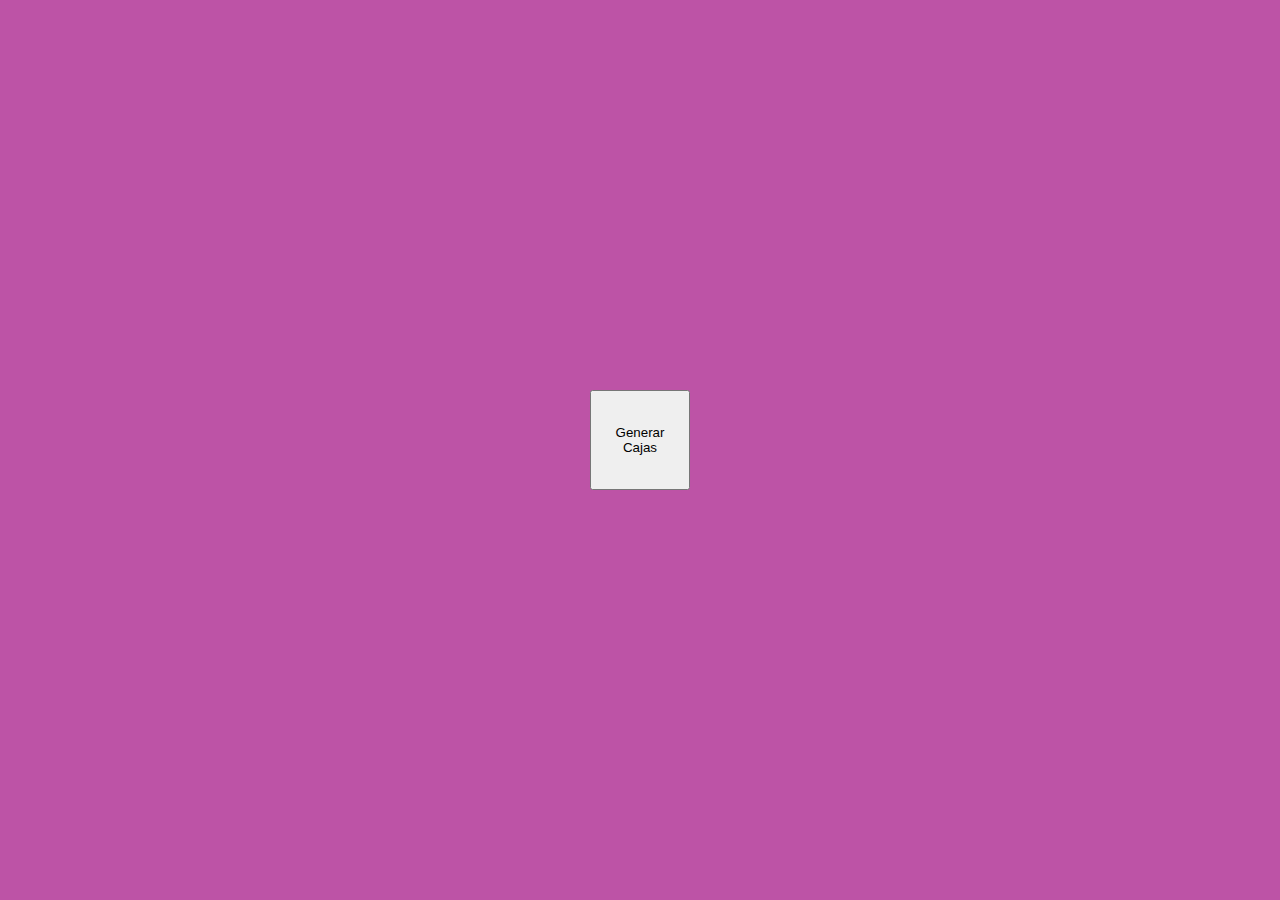
<file: html/ejercicio1.html>
<!DOCTYPE html>
<html lang="es">
<head>
    <meta charset="UTF-8">
    <meta name="viewport" content="width=device-width, initial-scale=1.0">
    <title>Cajas Dinámicas</title>
    <link rel="stylesheet" href="../css/estilos1.css">
    <link rel="icon" href="/img/perrito.png">
</head>
<body>
    <button id="botonGenerar">Generar Cajas</button>
    <div id="contenedorCajas"></div>

    <script src="../js/script1.js"></script>
</body>
</html>
</file>
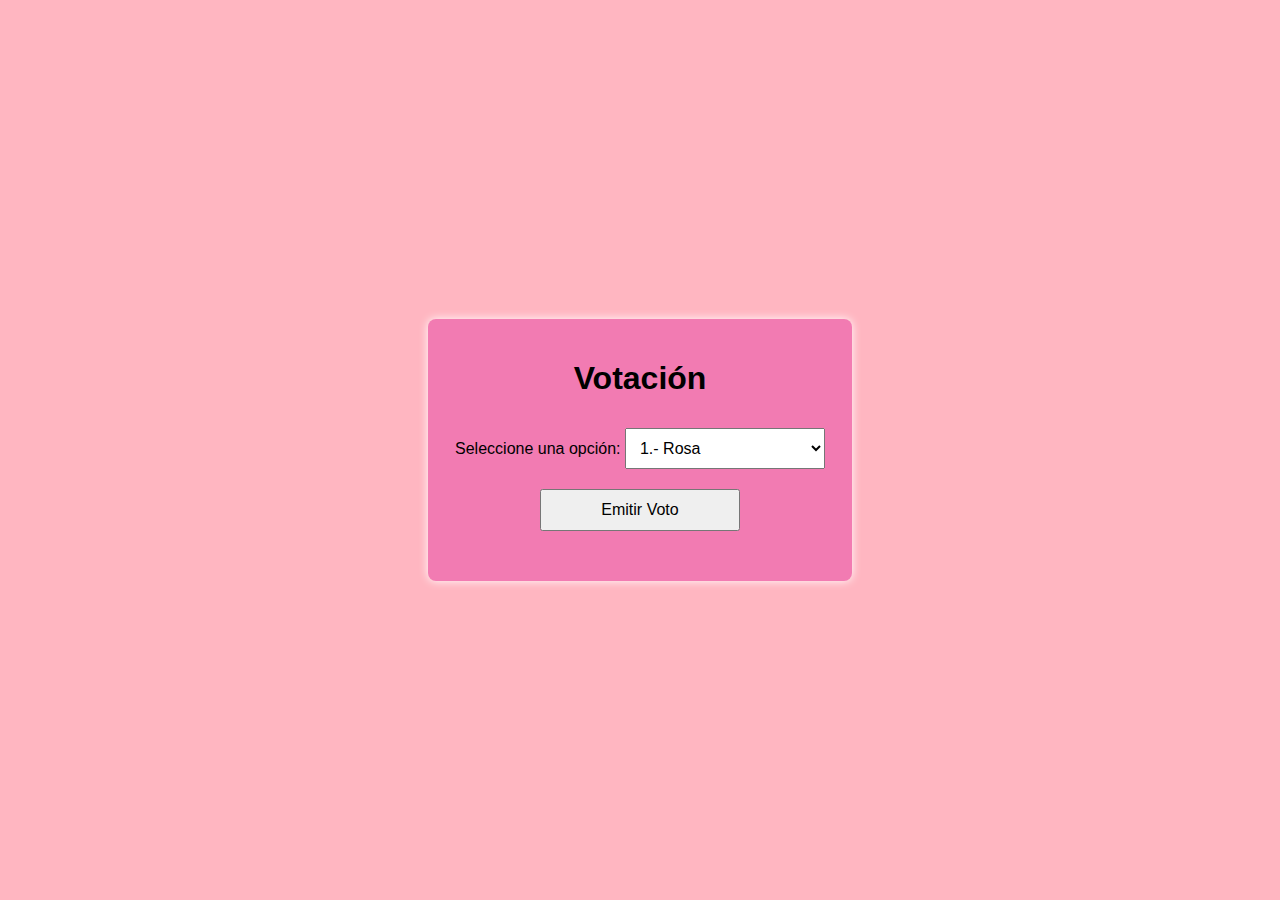
<file: html/ejercicio2.html>
<!DOCTYPE html>
<html lang="es">
<head>
    <meta charset="UTF-8">
    <meta name="viewport" content="width=device-width, initial-scale=1.0">
    <title>--Votación por Sección--</title>
    <link rel="stylesheet" href="../css/estilos2.css">
    <link rel="icon" href="/img/perrito.png">
</head>
<body>
    <div class="contenedor">
        <h1>Votación</h1>
        <form id="formularioVoto">
            <label for="seccion">Seleccione una opción:</label>
            <select id="seccion" name="seccion">
                <option value="norte">1.- Rosa</option>
                <option value="sur">2.- Negro</option>
                <option value="centro">3.- Azul</option>
            </select>
            <button type="submit">Emitir Voto</button>
        </form>
        <div id="resultado"></div>
    </div>

    <script src="../js/script2.js"></script>
</body>
</html>
</file>
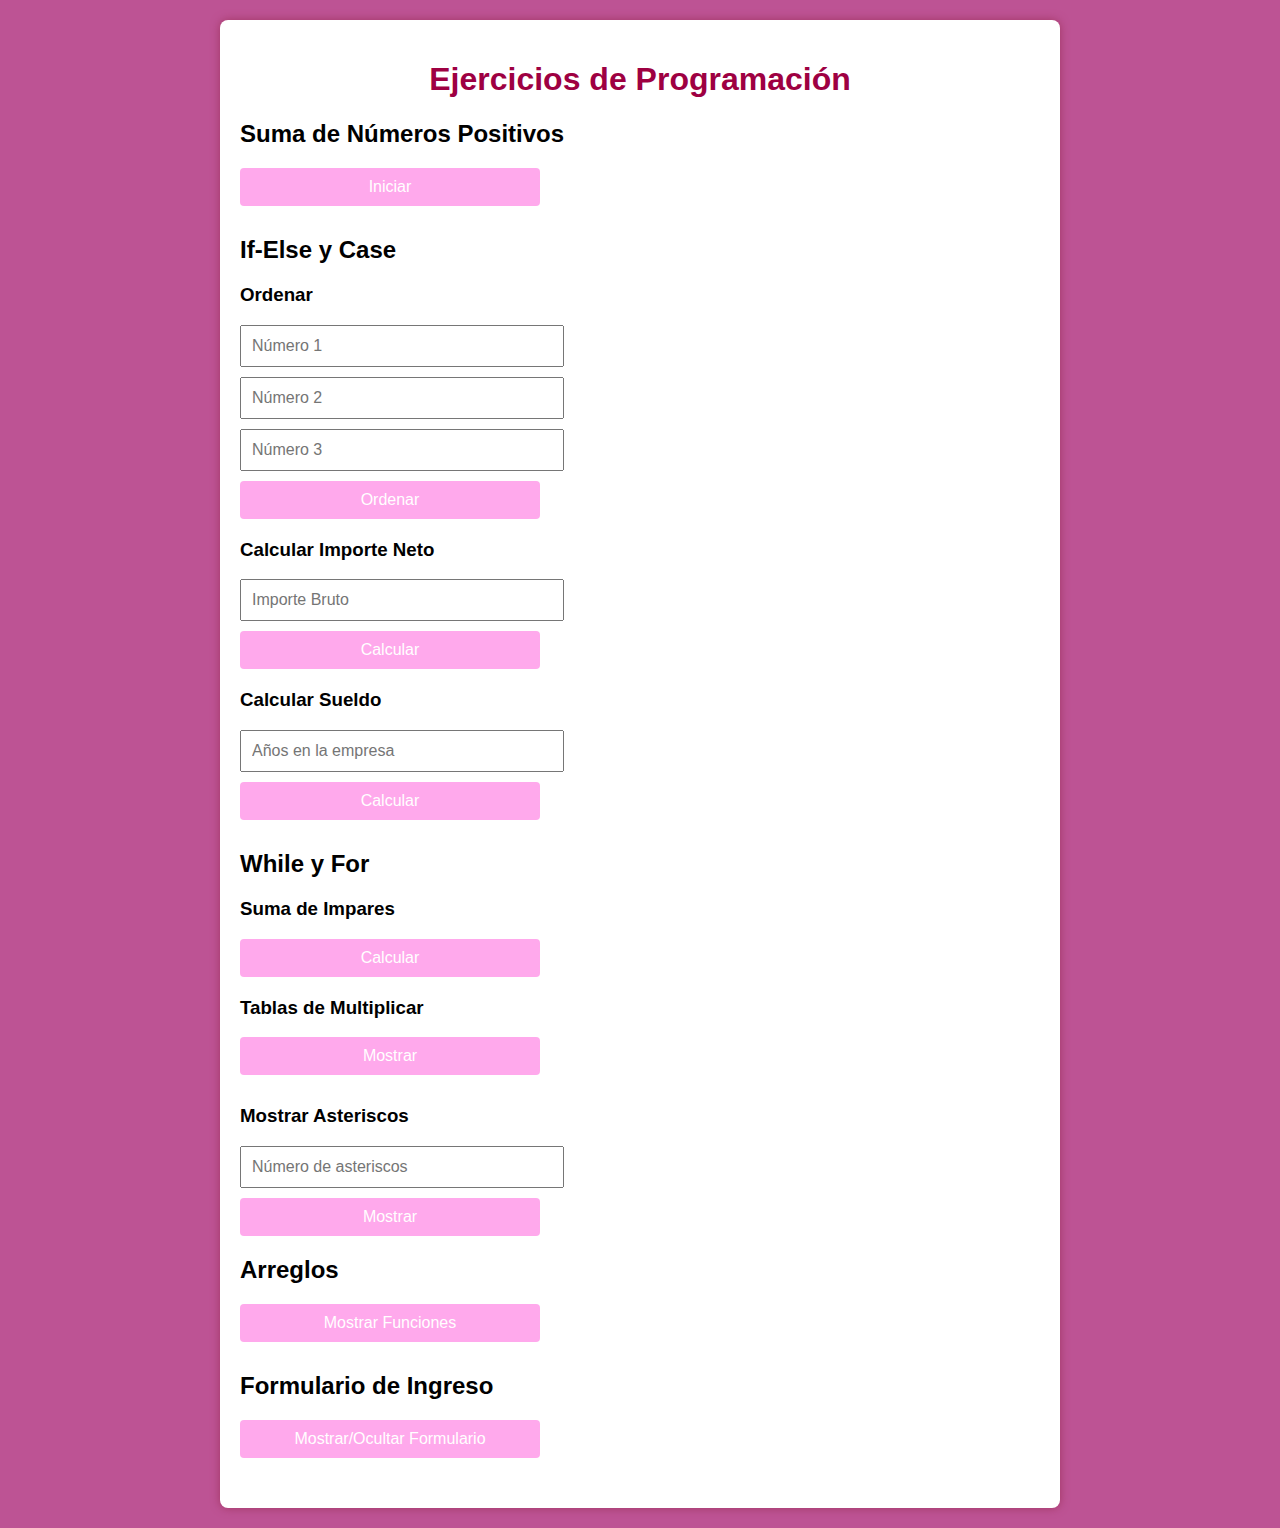
<file: html/ejercicio3.html>
<!DOCTYPE html>
<html lang="es">
<head>
    <meta charset="UTF-8">
    <meta name="viewport" content="width=device-width, initial-scale=1.0">
    <title>Ejercicios de Programación</title>
    <link rel="stylesheet" href="../css/estilos3.css">
    <link rel="icon" href="/img/perrito.png">
</head>
<body>
    <div class="contenedor">
        <h1>Ejercicios de Programación</h1>

        <section id="sumaNumeros">
            <h2>Suma de Números Positivos</h2>
            <button id="iniciarSuma">Iniciar</button>
            <div id="resultadoSuma"></div>
        </section>

        <section id="condicionales">
            <h2>If-Else y Case</h2>

            <div class="ejercicio">
                <h3>Ordenar</h3>
                <form id="formOrdenarNumeros">
                    <input type="number" id="numero1" placeholder="Número 1" required>
                    <input type="number" id="numero2" placeholder="Número 2" required>
                    <input type="number" id="numero3" placeholder="Número 3" required>
                    <button type="submit">Ordenar</button>
                </form>
                <div id="resultadoOrdenar"></div>
            </div>

            <div class="ejercicio">
                <h3>Calcular Importe Neto</h3>
                <form id="formCalcularImporte">
                    <input type="number" id="importeBruto" placeholder="Importe Bruto" required>
                    <button type="submit">Calcular</button>
                </form>
                <div id="resultadoImporte"></div>
            </div>

            <div class="ejercicio">
                <h3>Calcular Sueldo</h3>
                <form id="formCalcularSueldo">
                    <input type="number" id="añosTrabajo" placeholder="Años en la empresa" required>
                    <button type="submit">Calcular</button>
                </form>
                <div id="resultadoSueldo"></div>
            </div>
        </section>

        <section id="bucles">
            <h2>While y For</h2>

            <div class="ejercicio">
                <h3>Suma de Impares</h3>
                <button id="calcularImpares">Calcular</button>
                <div id="resultadoImpares"></div>
            </div>

 

            <div class="ejercicio">
                <h3>Tablas de Multiplicar</h3>
                <button id="mostrarTablas">Mostrar</button>
                <div id="resultadoTablas"></div>
            </div>
        </section>

        <div class="ejercicio">
            <h3>Mostrar Asteriscos</h3>
            <form id="formMostrarAsteriscos">
                <input type="number" id="numeroAsteriscos" placeholder="Número de asteriscos" required>
                <button type="submit">Mostrar</button>
            </form>
            <div id="resultadoAsteriscos"></div>
        </div>
        
        <section id="arreglos">
            <h2>Arreglos</h2>
            <button id="mostrarFuncionesArreglos">Mostrar Funciones</button>
            <div id="resultadoArreglos"></div>
        </section>

        <section id="formularioIngreso">
            <h2>Formulario de Ingreso</h2>
            <button id="toggleFormulario">Mostrar/Ocultar Formulario</button>
            <form id="formIngreso" class="oculto">
                <input type="text" placeholder="Nombre">
                <input type="email" placeholder="Correo Electrónico">
                <button type="submit">Enviar</button>
            </form>
        </section>
    </div>

    <script src="../js/script3.js"></script>
</body>
</html>
</file>
<file: css/estilos1.css>
body {
    font-family: 'Gill Sans', 'Gill Sans MT', Calibri, 'Trebuchet MS', sans-serif;
    display: flex;
    flex-direction: column;
    align-items: center;
    justify-content: center;
    height: 100vh;
    margin: 0;
    background-color: #bd53a6;
}

#contenedorCajas {
    display: flex;
    flex-wrap: wrap;
    justify-content: center;
    gap: 15px;
    width: 100%;
    margin-top: 20px;
}

#botonGenerar {
    width: 100px;
    height: 100px;

}

.caja {
    display: flex;
    align-items: center;
    justify-content: center;
    width: 100px;
    height: 100px;
    font-size: 20px;
    text-align: center;
}

.cajaVertical {
    flex-direction: column;
    background-color: #e6e6e6;
    color: rgb(78, 0, 55);
}

.cajaHorizontal {
    background-color: #e6e6e6;
    color: rgb(78, 0, 61);
}
</file>
<file: css/estilos2.css>
body {
    font-family:'Gill Sans', 'Gill Sans MT', Calibri, 'Trebuchet MS', sans-serif;
    display: flex;
    align-items: center;
    justify-content: center;
    height: 100vh;
    margin: 0;
    background-color: lightpink;
}

.contenedor {
    text-align: center;
    background-color: #f27bb2;
    padding: 20px;
    border-radius: 8px;
    box-shadow: 0 0 10px rgb(255, 255, 255);
}

form {
    margin-top: 20px;
}

select, button {
    margin: 10px 0;
    padding: 10px;
    width: 100%;
    max-width: 200px;
    font-size: 16px;
}

button {
    cursor: pointer;
}

#resultado {
    margin-top: 20px;
    font-size: 18px;
    color: #333333;
}
</file>
<file: css/estilos3.css>
body {
    font-family:'Gill Sans', 'Gill Sans MT', Calibri, 'Trebuchet MS', sans-serif;
    background-color: #bd5394;
    margin: 0;
    padding: 20px;
}

.contenedor {
    max-width: 800px;
    margin: 0 auto;
    padding: 20px;
    background-color: #ffffff;
    border-radius: 8px;
    box-shadow: 0 0 10px rgb(160, 54, 98);
}

h1 {
    text-align: center;
    color: #9e0042;
}

section {
    margin-bottom: 30px;
}

.ejercicio {
    margin-top: 20px;
}

form {
    margin-top: 10px;
}

input[type="number"], input[type="text"], input[type="email"], button {
    display: block;
    margin: 10px 0;
    padding: 10px;
    width: 100%;
    max-width: 300px;
    font-size: 16px;
}

button {
    cursor: pointer;
    background-color: #ffa9ec;
    color: white;
    border: none;
    border-radius: 4px;
}

button:hover {
    background-color: #53052c;
}

#resultadoSuma, #resultadoOrdenar, #resultadoImporte, #resultadoSueldo,
#resultadoImpares, #resultadoAsteriscos, #resultadoTablas, #resultadoArreglos {
    margin-top: 10px;
    font-size: 16px;
    color: #4b4b4b;
}

.oculto {
    display: none;
}
</file>
